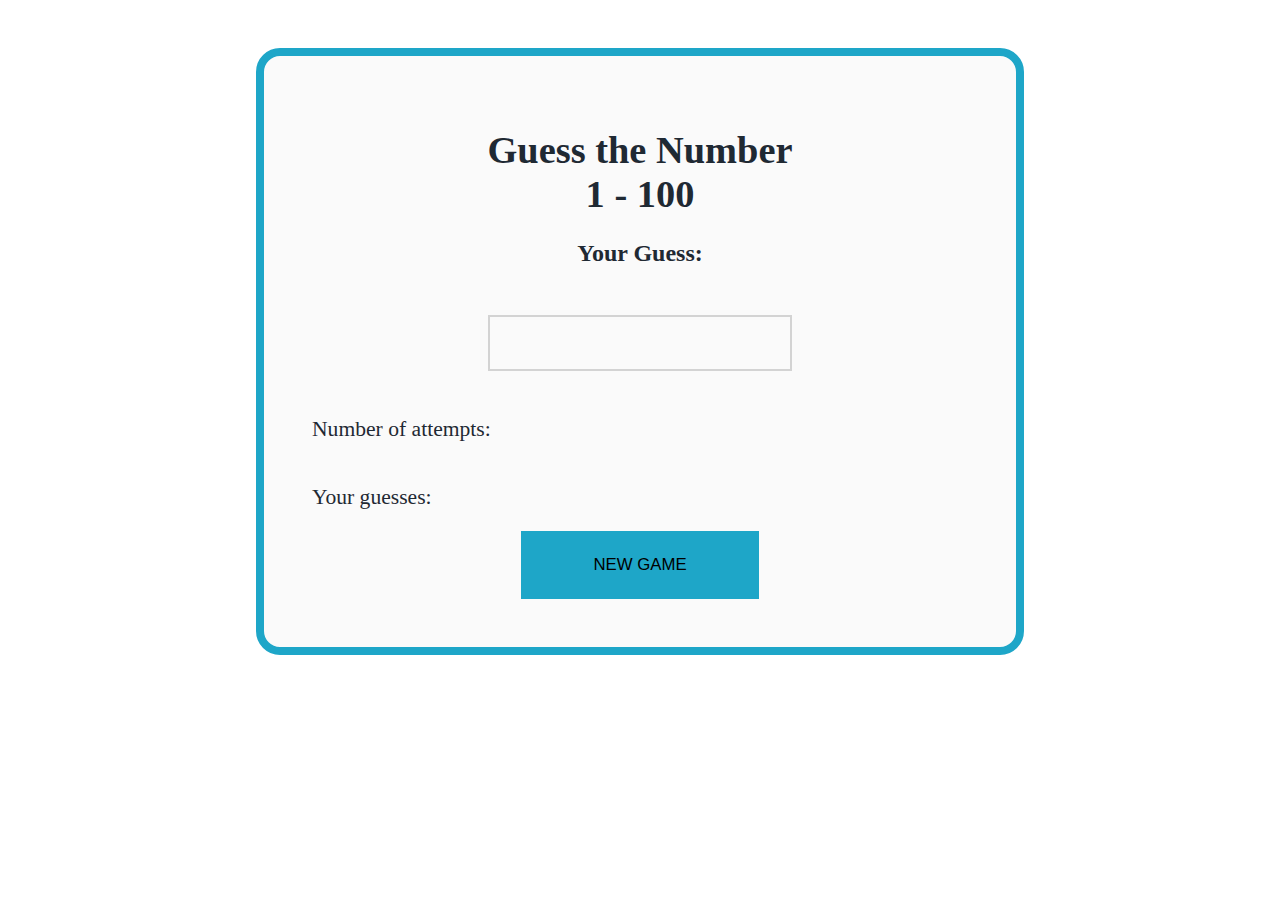
<file: aula-103/Depois/index.html>
<!DOCTYPE html>
<html lang="en">
  <head>
    <meta charset="UTF-8" />
    <meta name="viewport" content="width=device-width, initial-scale=1.0" />
    <meta http-equiv="X-UA-Compatible" content="ie=edge" />
    <link rel="stylesheet" href="style.css" />
    <title>Guess the number</title>
  </head>
  <body onload="init()">
    <main>
      <div id="welcomeScreen">
        <h2>Guess the Number <br />1 - 100</h2>
      </div>

      <div id="gameArea">
        <section>
          <h3 id="textOutput">Your Guess:</h3>
          <input type="number" id="inputBox" min="1" max="100" onchange="compareNumbers()"/>
        </section>
        <section class="stats">
          <div class="info">
            <p>Number of attempts:</p>
            <span id="attempts"></span>
          </div>
          <div class="info">
            <p>Your guesses:</p>
            <span id="guesses"></span>
          </div>
        </section>
        <button id="newGameButton" onclick="newGame()">NEW GAME</button>
      </div>
    </main>
    <script src="index.js"></script>
  </body>
</html>
</file>
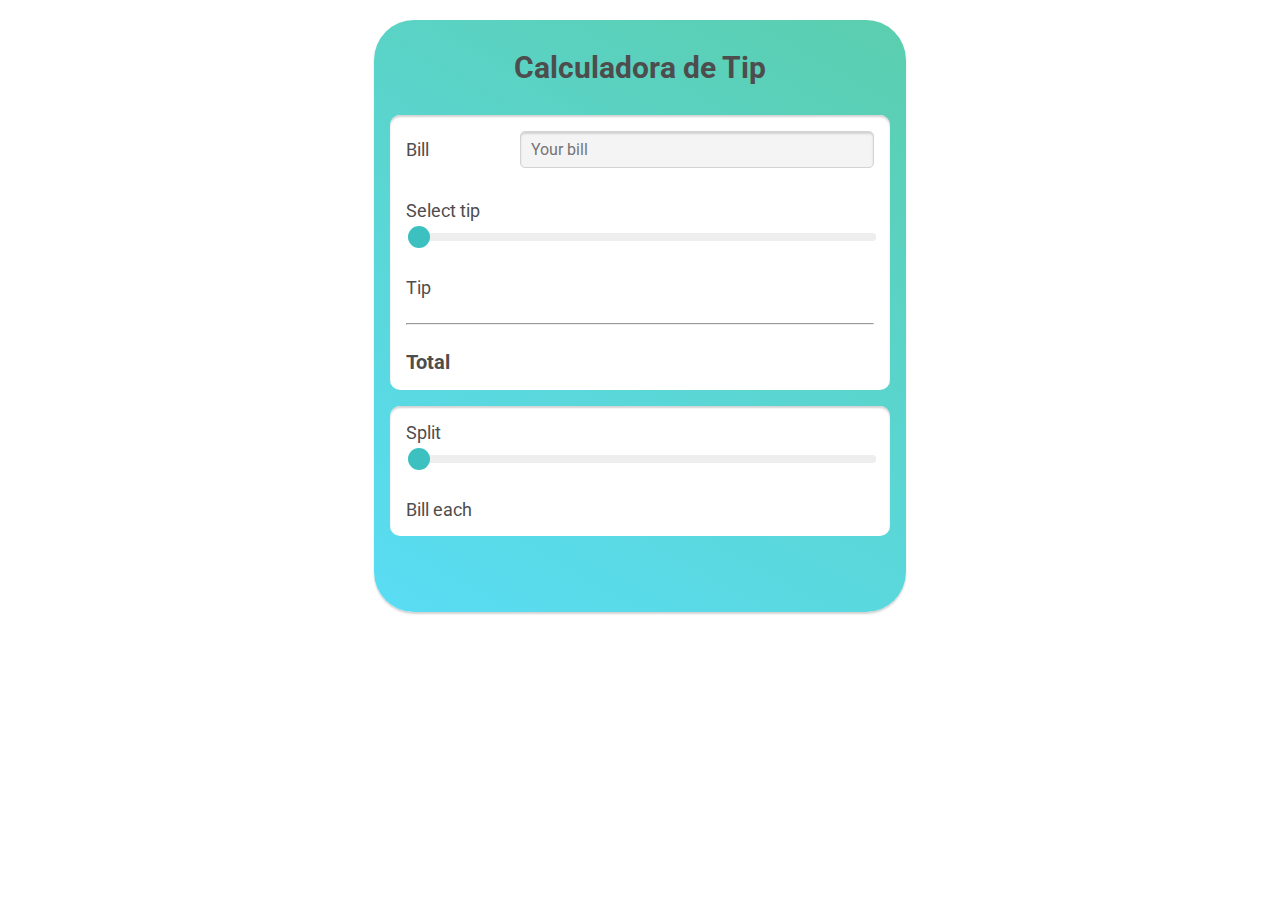
<file: aula-85/Antes/index.html>
<!DOCTYPE html>
<html lang="en">
  <head>
    <meta charset="UTF-8" />
    <meta name="viewport" content="width=device-width, initial-scale=1.0" />
    <meta http-equiv="X-UA-Compatible" content="ie=edge" />
    <link
      href="https://fonts.googleapis.com/css2?family=Roboto:ital,wght@0,300;0,700;1,400&display=swap"
      rel="stylesheet"
    />
    <link rel="stylesheet" href="styles.css" />
    <title>Quick Tip</title>
  </head>
  <body>
    <main oninput="update()">
      <h1>Calculadora de Tip</h1>
      <section>
        <div class="bill">
          <label for="yourBill">Bill</label>
          <input 
            type="number" 
            placeholder="Your bill" 
            id="yourBill"/>
        </div> 
        <div>
          <div class="space-between">
            <label for="">Select tip</label
            ><span id="tipPercent"></span>
          </div>
          <input type="range" value="0" id="tipInput" class="range" />
        </div>
        <div class="space-between">
          <span>Tip</span>
          <span id="tipValue"></span>
        </div>
        <hr />
        <div class="space-between total">
          <span>Total</span>
          <span id="totalWithTip"></span>
        </div>
      </section>

      <section>
        <div>
          <div class="space-between">
            <label for="splitInput">Split</label>
            <span id="splitValue"></span>
          </div>
          <input
            type="range"
            min="1"
            max="10"
            value="1"
            id="splitInput"
            class="range"
          />
        </div>
        <div class="space-between">
          <span>Bill each</span>
          <span id="billEach"></span>
        </div>
      </section>
    </main>
    <script src="index.js"></script>
  </body>
</html>
</file>
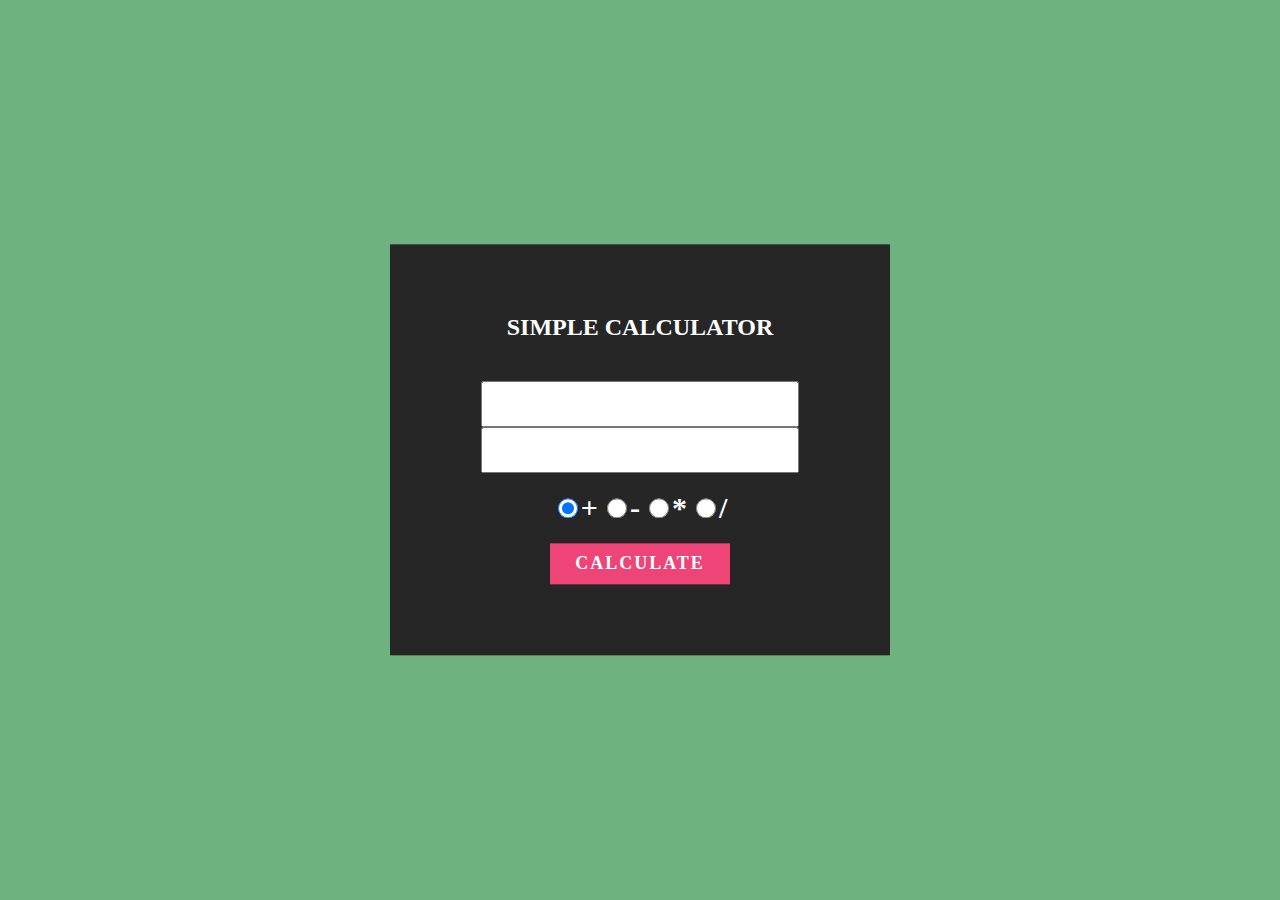
<file: projeto_calculadora/antes/index.html>
<!DOCTYPE html>
<html lang="en">
<head>
	<meta charset="UTF-8">
	<title>Simple Calculator using Javascript</title>
	<link href="style.css" rel="stylesheet">
</head>
<body>
	<div class="wrapper">
		<h2>Simple Calculator</h2><input id="num-one" name="num-one" type="text"> <input id="num-two" name="num-two" type="text"><br>
		<br>
		<input checked id="box1" name="sign-area" type="radio" value="add"><b>+</b> <input id="box2" name="sign-area" type="radio" value="subtract"><b>-</b> <input id="box3" name="sign-area" type="radio" value="multiply"><b>*</b> <input id="box4" name="sign-area" type="radio" value="divide"><b>/</b><br>
		<br>
		<button onclick="outcome()" type="button">calculate</button>
		<h1 id="resultArea"></h1>
	</div>
	<script src="index.js">
	</script> 

</body>
</html>
</file>
<file: aula-103/Depois/style.css>
:root {
    --green: #5ed68a;
    --red: #1ea6c8;
    --background: #fafafa;
    --gradient-1: #343e63;
    --gradient-2: #2a3352;
  }
  
  html {
    font-size: 12px;
    font-weight: 300;
  }
  
  body {
    width: 90vw;
    margin: 0 auto;
    background: radial-gradient(var(--gradient1), var(--gradient2));
    padding: 4rem;
  }
  
  main {
    text-align: center;
    background: var(--background);
    border: solid var(--red);
    border-width: 8px 8px 8px 8px;
    min-height: 40vh;
    border-radius: 2rem 2rem 2rem 2rem;
    padding: 4rem;
    color: #1f2933;
  }
  
  h2 {
    font-size: 3.2rem;
    margin: 2rem 2rem 2rem 2rem;
  }
  
  p {
    font-size: 1.8rem;
  }

  .button-wrapper {
    display: flex;
    flex-direction: column;
  }
  
  button {
    border: none;
    cursor: pointer;
    background: var(--green);
    padding: 2rem 6rem;
    border-radius: 1rem 1rem 0 0;
    font-size: 1.4rem;
  }
  
  button:last-child {
    background: var(--red);
    border-radius: 0 0 1rem 1rem;
  }

  /* game screen */
  
  h3 {
    font-size: 2rem;
  }
  
  input {
    border: 2px solid lightgray;
    background: transparent;
    margin: 2rem 0;
    padding: 1rem 0;
    width: 25rem;
    text-align: center;
    font-size: 2rem;
  }

  .stats {
    text-align: left;
  }
  
  .info {
    display: flex;
    justify-content: space-between;
    align-items: center;
  }
  
  .info span {
    font-size: 1.6rem;
  }

  #newGameButton {
    border-radius: 0;
  }
  
  @media (min-width: 800px) {
    body {
      width: 60vw;
    }
  }
</file>
<file: aula-85/Antes/styles.css>
html {
    font-family: "Roboto", sans-serif;
    font-size: 10px;
    color: #4e4d4d;
  }
  
  main {
    max-width: 50rem;
    margin: 2rem auto;
    padding: 3rem 1.6rem 6rem 1.6rem;
    background: linear-gradient(30deg, #59ddf5, #5bceae);
    border-radius: 4rem;
    box-shadow: 0 2px 2px lightgray;
  }
  
  h1 {
    text-align: center;
    font-size: 3rem;
    margin: 0;
    padding-bottom: 3rem;
  }
  
  section {
    background-color: white;
    font-size: 1.8rem;
    margin-bottom: 1.6rem;
    padding: 0 1.6rem;
    border-radius: 1rem;
    box-shadow: inset 0 2px 2px lightgray;
  }
  
  section > div {
    padding: 1.6rem 0;
  }
  
  .bill {
    display: flex;
  }
  .bill label {
    flex: 1;
    align-self: center;
  }
  .bill input {
    flex: 3;
  }
  
  input[type="number"] {
    font-family: inherit;
    background: #f4f4f5;
    font-size: 1.6rem;
    border: 1px solid lightgray;
    border-radius: 0.5rem;
    padding: 0.8rem 0 0.8rem 1rem;
    box-shadow: inset 0 2px 2px lightgray;
  }
  
  .space-between {
    display: flex;
    justify-content: space-between;
  }
  
  .total {
    font-size: 2rem;
    font-weight: bolder;
  }
  
  .range {
    -webkit-appearance: none;
    width: 100%;
    height: 8px;
    margin-top: 1.2rem;
    background: #eee;
    border-radius: 0.3rem;
    outline-color: #5bceae;
  }
  
  .range::-webkit-slider-thumb {
    -webkit-appearance: none;
    width: 2.2rem;
    height: 2.2rem;
    border-radius: 50%;
    background: #3dc0c0;
    cursor: pointer;
  }
  
  .range::-moz-range-thumb {
    width: 2.2rem;
    height: 2.2rem;
    border-radius: 50%;
    background: #3dc0c0;
    cursor: pointer;
    border: 0;
  }
  
  .range::-moz-focus-outer {
    border: 0;
  }
</file>
<file: projeto_calculadora/antes/style.css>
body {
	background: #6eb37f;
}
.wrapper {
	width: 400px;
	position: absolute;
	top: 50%;
	left: 50%;
	transform: translate(-50%, -50%);
	background: #262626;
	padding: 50px;
	color: #fff;
	text-align: center;
}
.wrapper h2 {
	text-transform: uppercase;
	font-family: poppins;
	margin-bottom: 10%;
}
input[type="text"] {
	height: 40px;

}
input[type="text"] {
	font-size: 24px;
}
button {
	background: #EE4477;
	border: none;
	color: #fff;
	display: inline-block;
	padding: 10px 25px;
	font-size: 18px;
	text-transform: uppercase;
	font-family: poppins;
	letter-spacing: 2px;
	font-weight: bold;
}
input[type="radio"] {
	width: 20px;
	height: 20px;
}
b {
	font-size: 30px;
}
</file>
